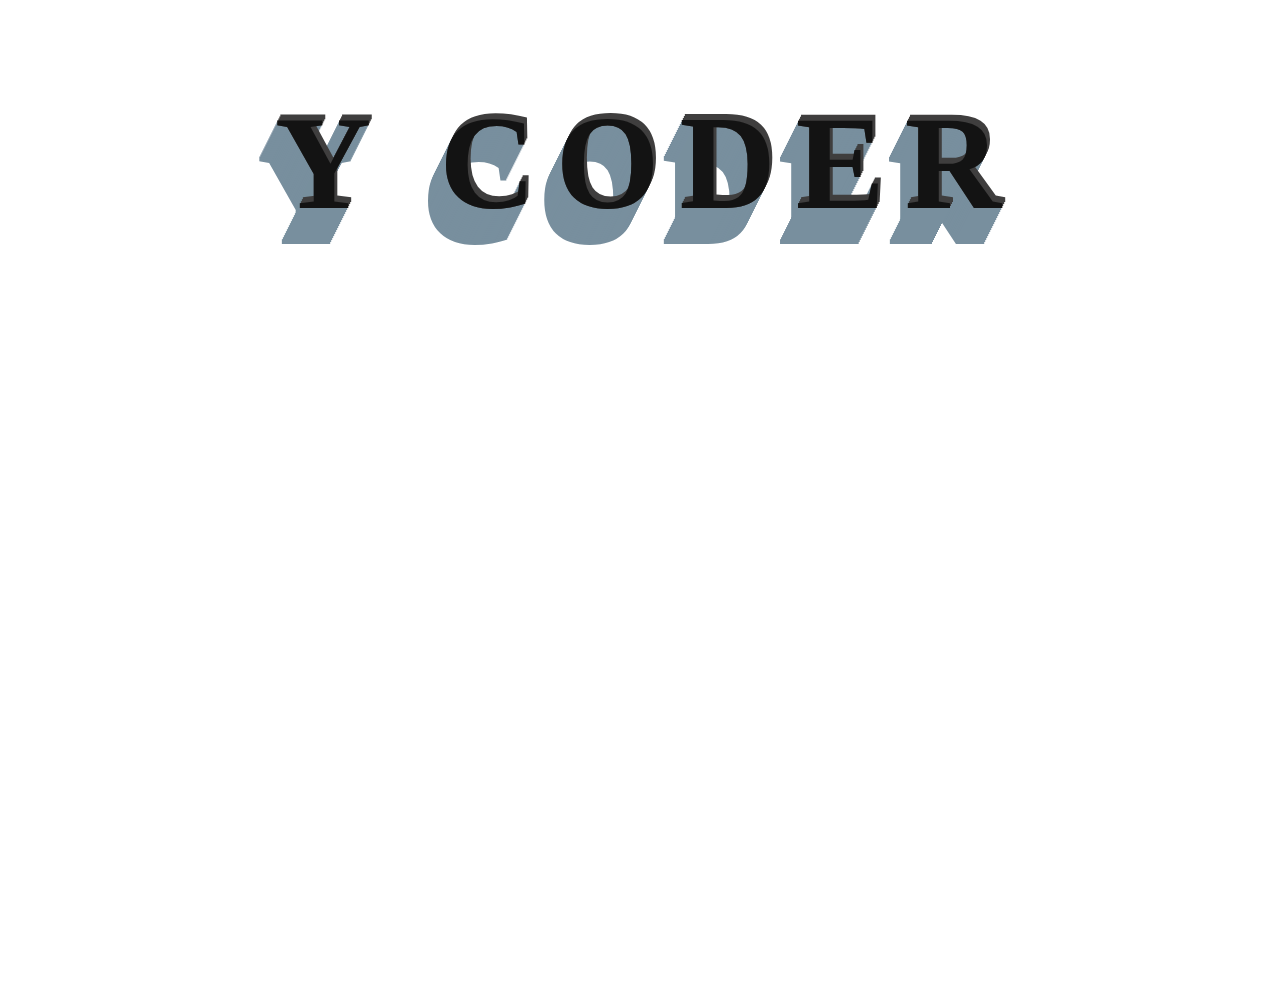
<file: index.html>
<!DOCTYPE html>
<html lang="en">
<head>
    <meta charset="UTF-8">
    <meta name="viewport" content="width=device-width, initial-scale=1.0">
    <title>Document</title>
    <style>
        div{
            position: absolute;
            width: 100%;
            height: 100%;
        }
        h1{
            line-height: 100%;
            font-size: 100pt;
            text-align: center;
            text-transform: uppercase;
            text-rendering: optimizeLegibility;
            height: 100%;
            width: 100%;
            color: #131313;
            letter-spacing: 0.15em;
            text-shadow: 3px -6px 0px #3f3e3e,
            2px -4px 0px #3f3e3e,
            1px -2px 0px #3f3e3e,
            0px 0px 0px #3f3e3e,
            -1px 2px 0px #788f9e,
            -2px 4px 0px #788f9e,
            -3px 6px 0px #788f9e,
            -4px 8px 0px #788f9e,
            -5px 10px 0px #788f9e,
            -6px 12px 0px #788f9e,
            -7px 14px 0px #788f9e,
            -8px 16px 0px #788f9e,
            -9px 18px 0px #788f9e,
            -10px 20px 0px #788f9e,
            -11px 22px 0px #788f9e,
            -12px 24px 0px #788f9e,
            -13px 26px 0px #788f9e,
            -14px 28px 0px #788f9e,
            -15px 30px 0px #788f9e,
            -16px 32px 0px #788f9e,
            -17px 34px 0px #788f9e,
            -18px 36px 0px #788f9e;
        }
    </style>
</head>
<body>
    <div>
        <h1>Y Coder</h1>
    </div>
</body>
</html>
</file>
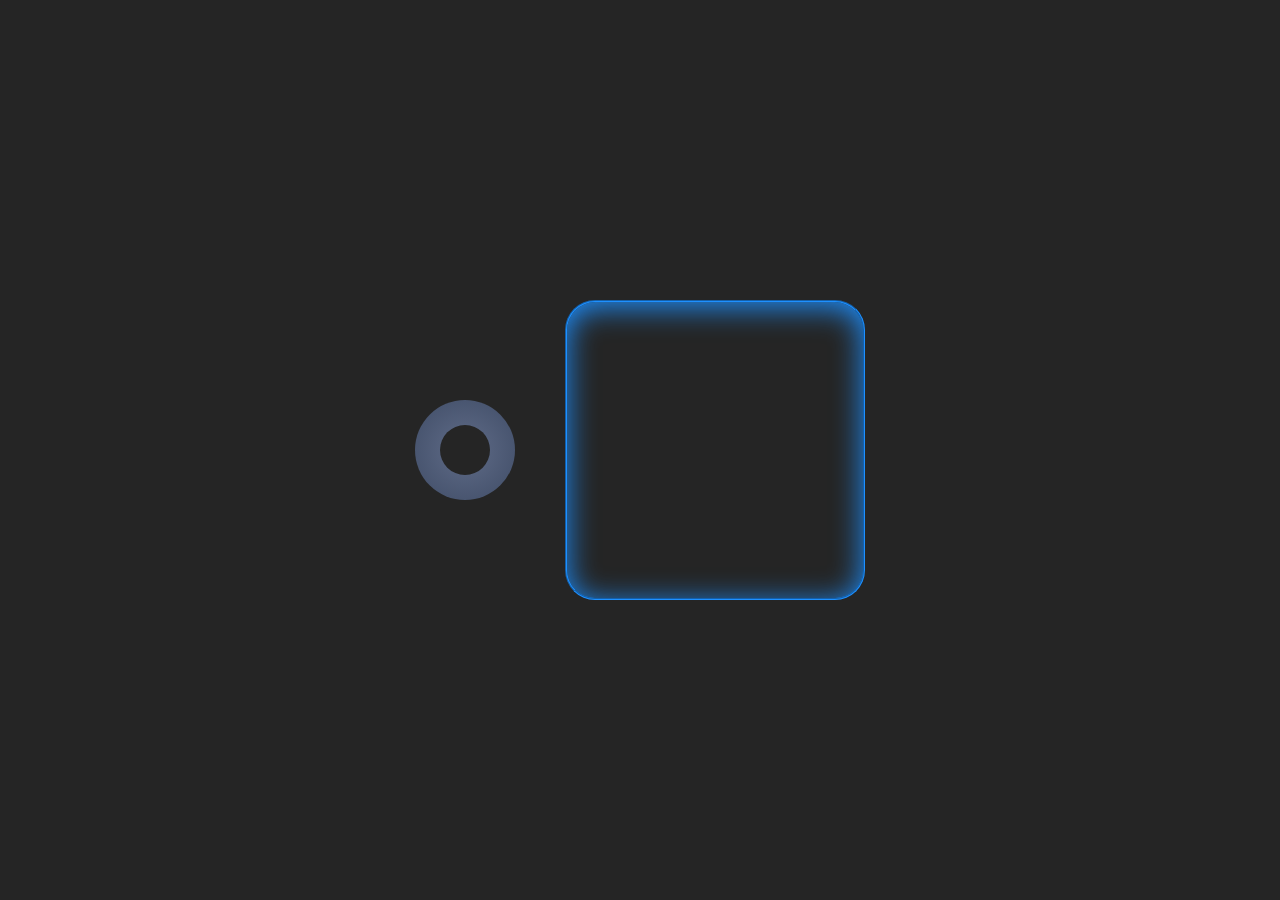
<file: Music/index.html>
<!DOCTYPE html>
<html lang="en">
<head>
    <meta charset="UTF-8">
    <meta name="viewport" content="width=device-width, initial-scale=1.0">
    <title>Music Bar</title>
    <link rel="stylesheet" href="style.css">
</head>
<body>
    <div class="box">
        <label class="controlBox">
            <input type="checkbox">
            <div class="button"></div>
        </label>
        <div class="musicBar">
            <div style="--i:6"></div>
            <div style="--i:5"></div>
            <div style="--i:4"></div>
            <div style="--i:3"></div>
            <div style="--i:1"></div>
            <div style="--i:2"></div>
            <div style="--i:3"></div>
            <div style="--i:8"></div>
            <div style="--i:9"></div>
            <div style="--i:10"></div>
        </div>
    </div>
</body>
</html>
</file>
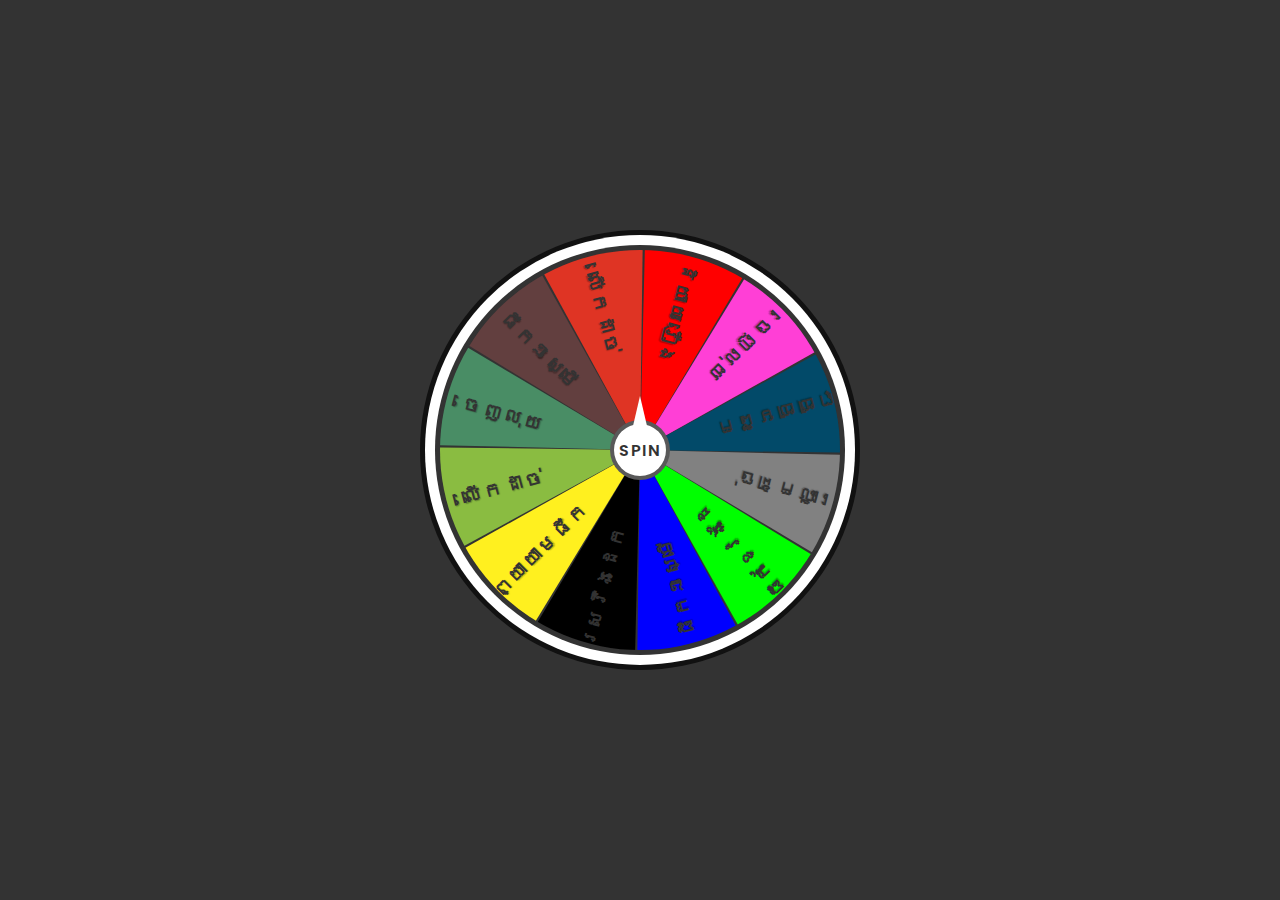
<file: SpinWheel/index.html>
<!DOCTYPE html>
<html lang="en">
<head>
    <meta charset="UTF-8">
    <meta name="viewport" content="width=device-width, initial-scale=1.0">
    <title>Spin Wheel</title>
    <link rel="stylesheet" href="style.css">
</head>
<body>
    <div class="container">
        <div class="spinBTN">spin</div>
        <div class="wheel">
            <div class="number" style="--i:1; --clr: #DF3424;"><span>លើកដាច់</span></div>
            <div class="number" style="--i:2;--clr:#FF0000;"><span>និយាយរឿង</span></div>
            <div class="number" style="--i:3;--clr:#FF3FD6;"><span>ចេញលុយ</span></div>
            <div class="number" style="--i:4;--clr:#024A69;"><span>ព្យាយាមផឹក<span></div>
            <div class="number" style="--i:5;--clr:#818181;"><span>លើកដាច់</span></div>
            <div class="number" style="--i:6;--clr:#00FF00;"><span>ផឹកខ្វែងដៃ</span></div>
            <div class="number" style="--i:7;--clr:#0000FF;"><span>ផឹក១ស្មើ</span></div>
            <div class="number" style="--i:8;--clr:#000000;"><span>ស្រវឹងដេក</span></div>
            <div class="number" style="--i:9;--clr:#FFF01F;"><span>ព្យាយាមផឹក</span></div>
            <div class="number" style="--i:10;--clr:#8ABC41;"><span>លើកដាច់</span></div>
            <div class="number" style="--i:11;--clr: rgb(73, 141, 101);"><span>ចេញលុយ</span></div>
            <div class="number" style="--i:12;--clr:#623f3f;"><span>ផឹក១ស្មើ</span></div>
        </div>
    </div>
    <script>
        let wheel = document.querySelector('.wheel');
        let spinBTN = document.querySelector('.spinBTN');
        let value = Math.ceil(Math.random() * 3000);

        //creatd click event button spin
        spinBTN.onclick = function(){
            wheel.style.transform = "rotate("+ value +"deg)";
            value += Math.ceil(Math.random() * 3000);
        }
    </script>
</body>
</html>
</file>
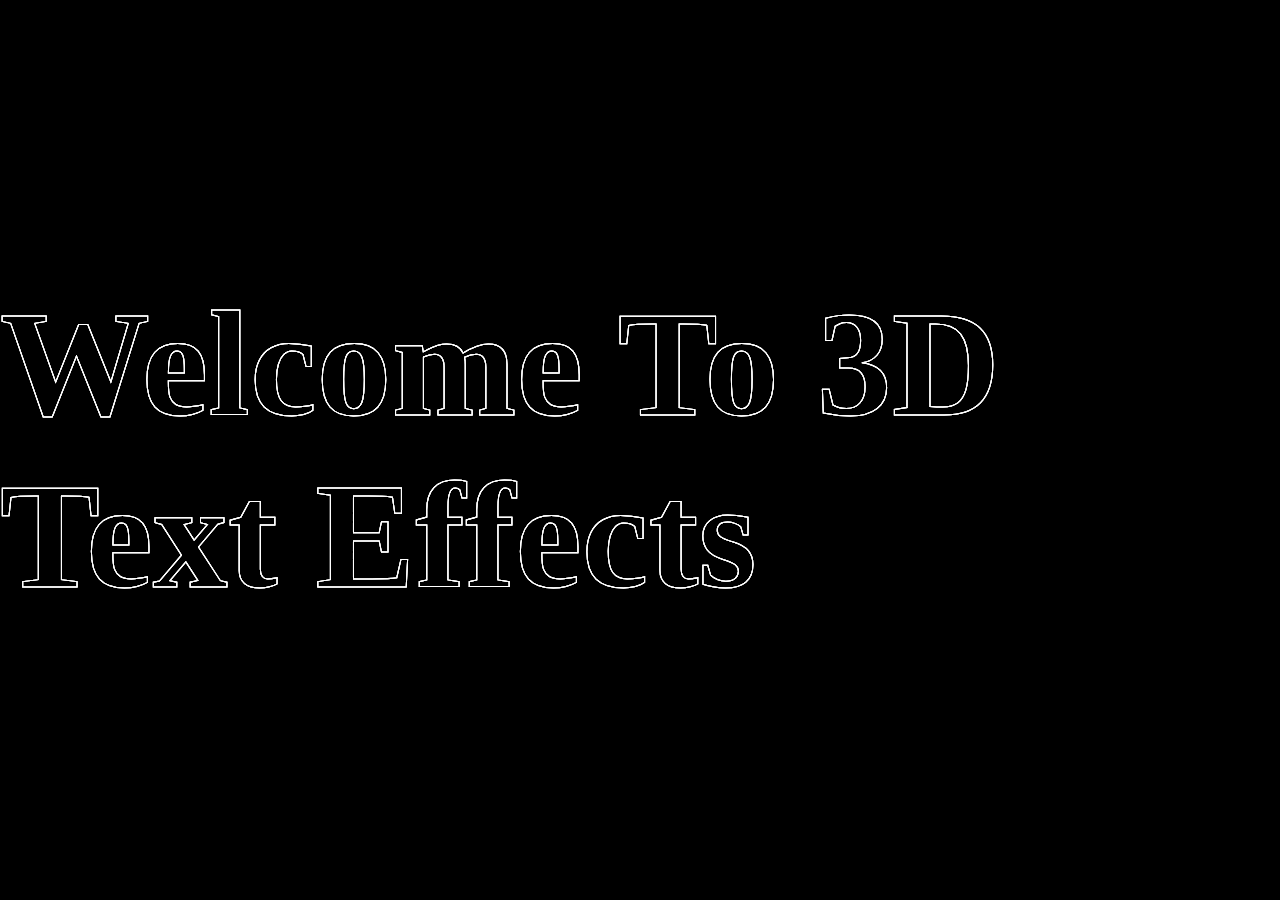
<file: 3D Text Effects/3D 1/index.html>
<!DOCTYPE html>
<html lang="en">
<head>
    <meta charset="UTF-8">
    <meta name="viewport" content="width=device-width, initial-scale=1.0">
    <title>3D Text Effects</title>
    <link rel="stylesheet" href="style.css">
</head>
<body>
    <div><h1>Welcome To 3D Text Effects</h1></div>
</body>
</html>
</file>
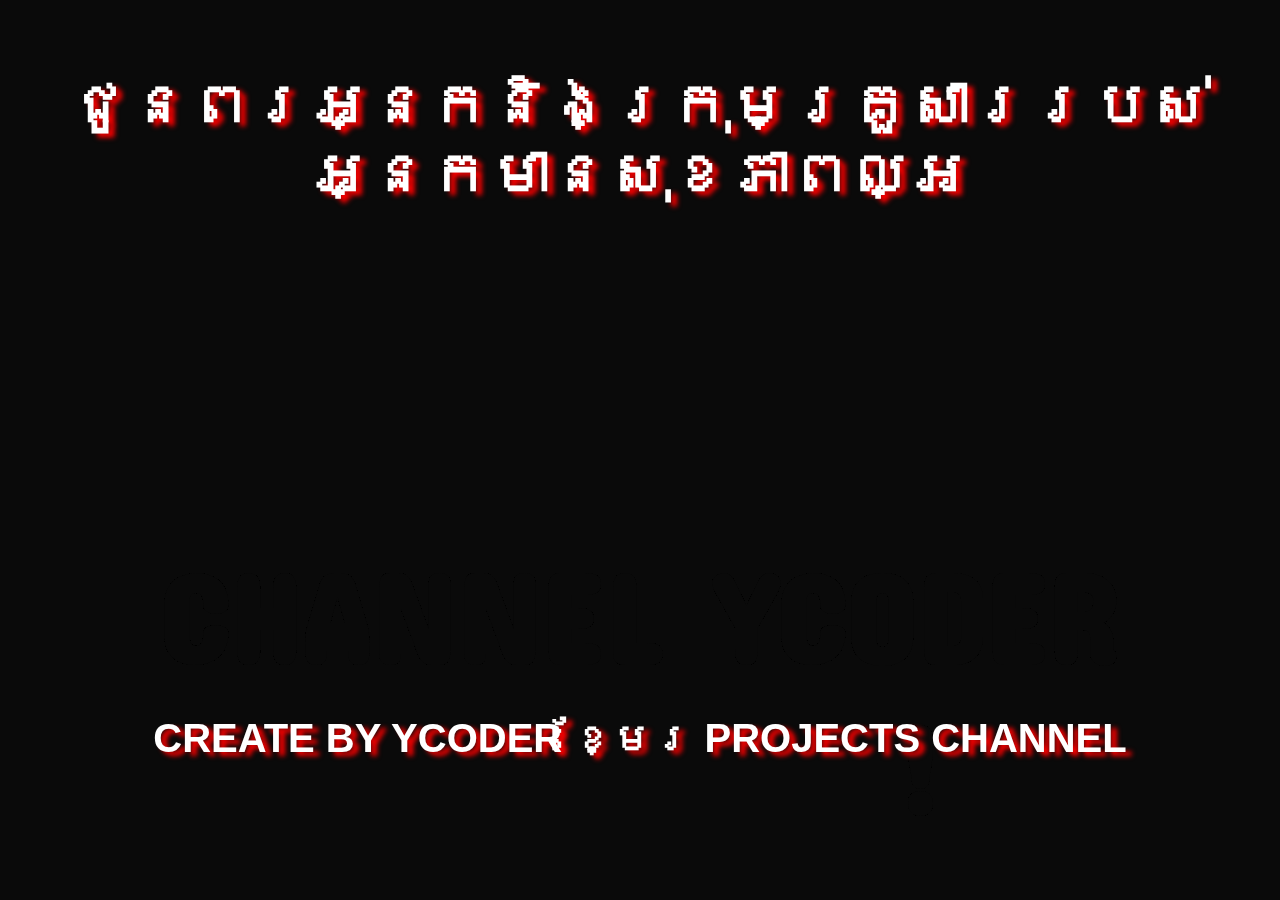
<file: 3D Text Effects/3D 2/index.html>
<!DOCTYPE html>
<html lang="en">
<head>
    <meta charset="UTF-8">
    <meta name="viewport" content="width=device-width, initial-scale=1.0">
    <title>3D Text Effects Animation</title>
    <link rel="stylesheet" href="style.css">
</head>
<body>
    <figure>
        <h1>សម្រាប់អ្នកទស្សនាក្នុង Channel YCoder ទាំងអស់ ! </h1>
        <h1>សម្រាប់អ្នកទស្សនាក្នុង Channel YCoder ទាំងអស់ ! </h1>
        <h1>សម្រាប់អ្នកទស្សនាក្នុង Channel YCoder ទាំងអស់ ! </h1>
        <h1>សម្រាប់អ្នកទស្សនាក្នុង Channel YCoder ទាំងអស់ ! </h1>
        <h1>សម្រាប់អ្នកទស្សនាក្នុង Channel YCoder ទាំងអស់ ! </h1>
        <h1>សម្រាប់អ្នកទស្សនាក្នុង Channel YCoder ទាំងអស់ ! </h1>
        <h1>សម្រាប់អ្នកទស្សនាក្នុង Channel YCoder ទាំងអស់ ! </h1>
        <h1>សម្រាប់អ្នកទស្សនាក្នុង Channel YCoder ទាំងអស់ ! </h1>
        <h1>សម្រាប់អ្នកទស្សនាក្នុង Channel YCoder ទាំងអស់ ! </h1>
        <h1>សម្រាប់អ្នកទស្សនាក្នុង Channel YCoder ទាំងអស់ ! </h1>
        <!-- 10 -->
    </figure>
    <h2>ជូនពរអ្នកនិងក្រុមគ្រួសាររបស់អ្នកមានសុខភាពល្អ</h2>
    <h3>Create By YCoder ខ្មែរ Projects Channel</h3>
</body>
</html>
</file>
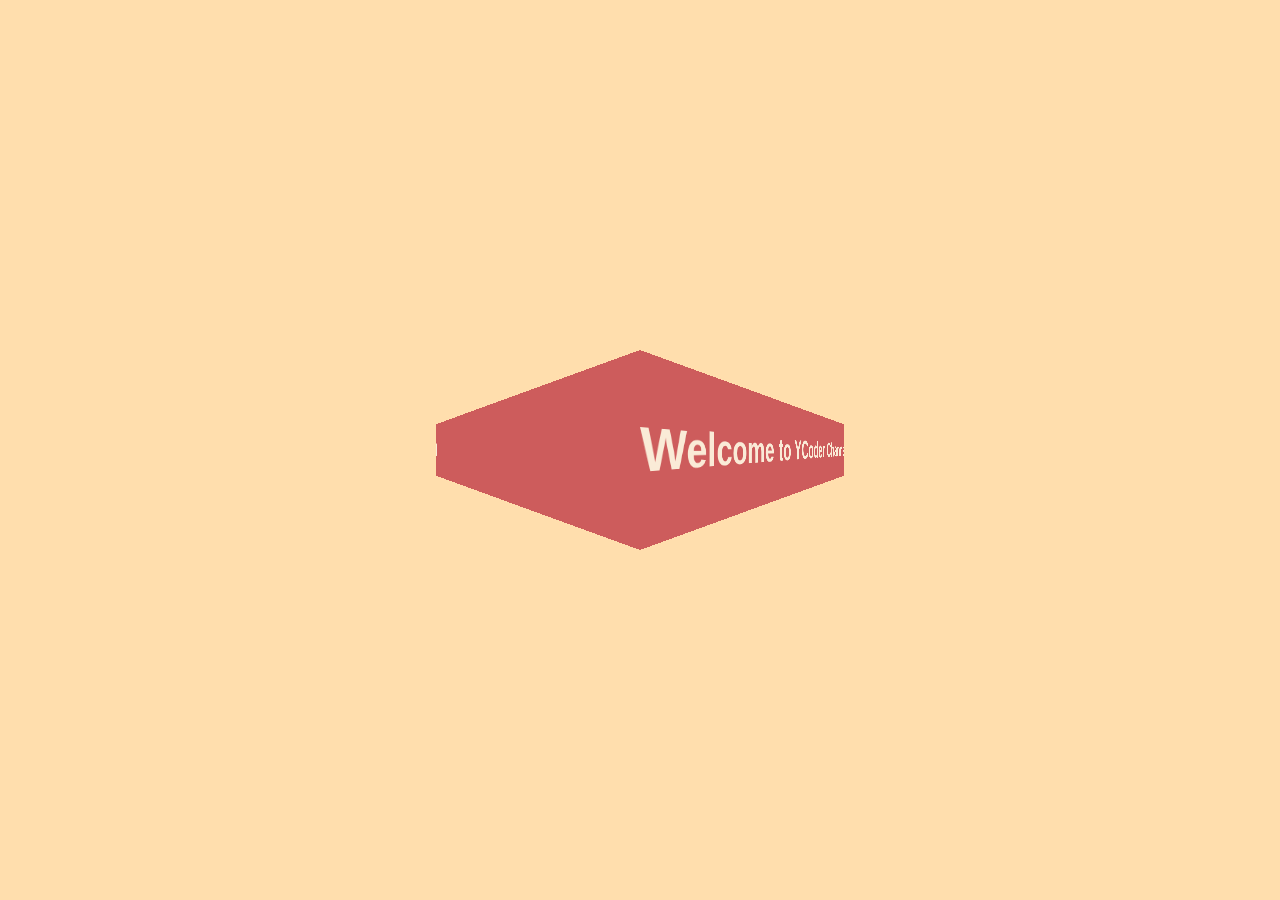
<file: 3D Text Effects/3D 3/index.html>
<!DOCTYPE html>
<html lang="en">
<head>
    <meta charset="UTF-8">
    <meta name="viewport" content="width=device-width, initial-scale=1.0">
    <title>Document</title>
    <link rel="stylesheet" href="style.css">
</head>
<body>
    <div class="box">
        <div class="inner">
            <span>Welcome to YCoder Channel</span>
        </div>
        <div class="inner">
            <span>Welcome to YCoder Channel</span>
        </div>
    </div>
</body>
</html>
</file>
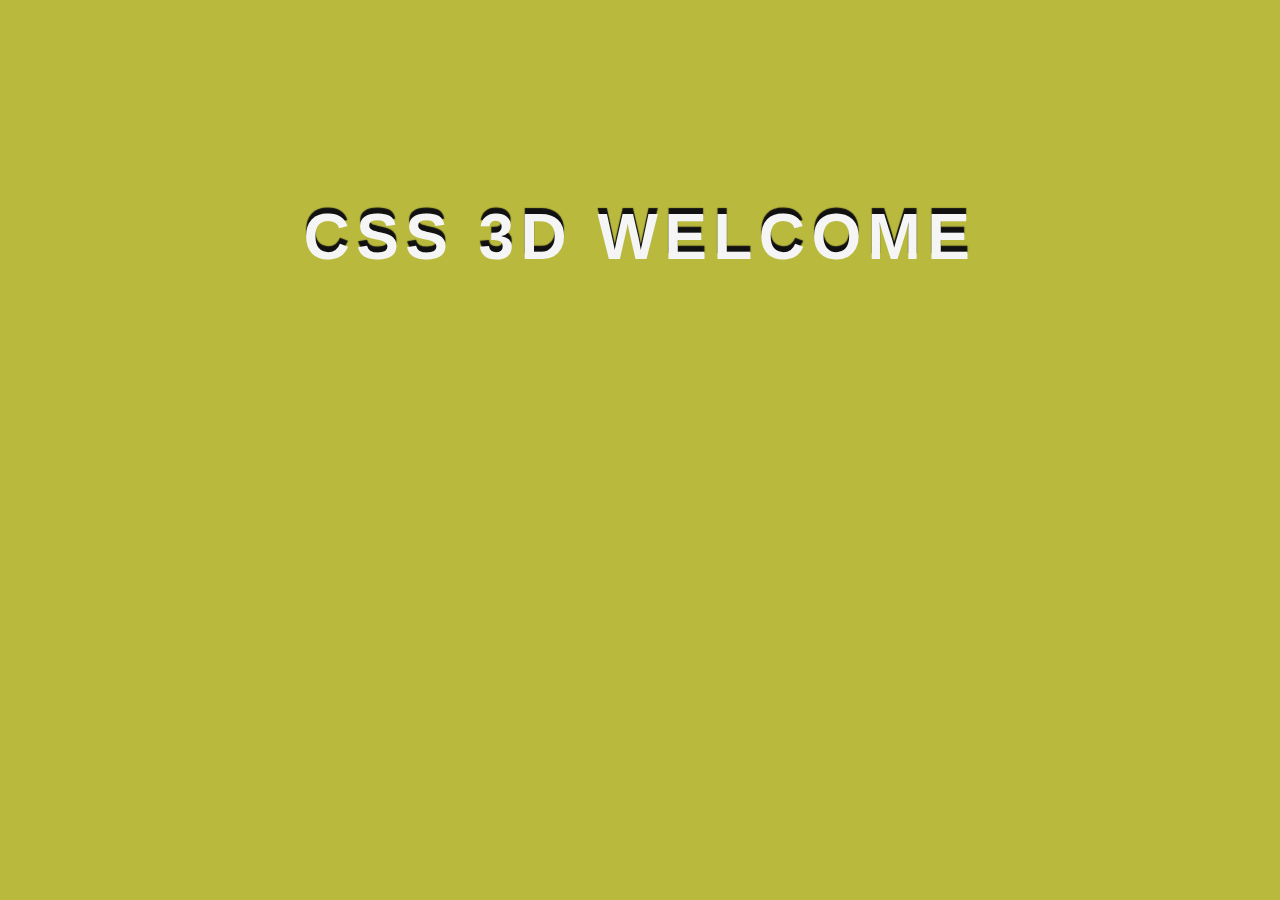
<file: 3D Text Effects/3D 5/index.html>
<!DOCTYPE html>
<html lang="en">
<head>
    <meta charset="UTF-8">
    <meta name="viewport" content="width=device-width, initial-scale=1.0">
    <title>css 3D text effects animation</title>
    <style media="screen">
        body{
            background-color: #b9b93e;
            font-family: sans-serif;
        }
        div{
            width: 800px;
            height: 100px;
            margin: 200px auto;
            perspective: 1000px;
            perspective-origin: 50% -200px;
        }
        h1{
            text-align: center;
            text-transform: uppercase;
            font-weight: 900;
            font-size: 4em;
            letter-spacing: 0.1em;
            color: whitesmoke;
            animation: root 2s ease-in-out alternate infinite;
        }
        @keyframes root{
            from{
                transform:  rotateY(-10deg);
                text-shadow: 1px -1px #ccc,
                2px -1px #bbb,
                3px -2px #aaa,
                4px -2px #999,
                5px -3px #888,
                6px -3px #777;
            }
            to{
                transform: rotateY(10deg);
                text-shadow: -1px -1px #ccc,
                -2px -1px #bbb,
                -3px -2px #aaa,
                -4px -2px #999,
                -5px -3px #888,
                -6px -3px #777;
            }
        }

        h1::before{
            content: attr(data-shadow);
            color: transparent;
            text-shadow: 0 0 1px #111;
            position: absolute;
            z-index: -1;
            margin: -0.1em 0 0 0 ;
            animation: skey 2s ease-in-out alternate infinite;
            transform-origin: bottom;
        }
        @keyframes skey{
            from{
                transform: scaleY(0.3) skewX(-15deg);
            }
            to{
                transform: scaleY(0.3) skewX(-20deg);
            }
        }
    </style>
</head>
<body>
    <div>
        <h1 data-shadow="CSS 3D Welcome">CSS 3D Welcome</h1>
        <!-- create by YCoder ខ្មែរ Projects -->
    </div>
</body>
</html>
</file>
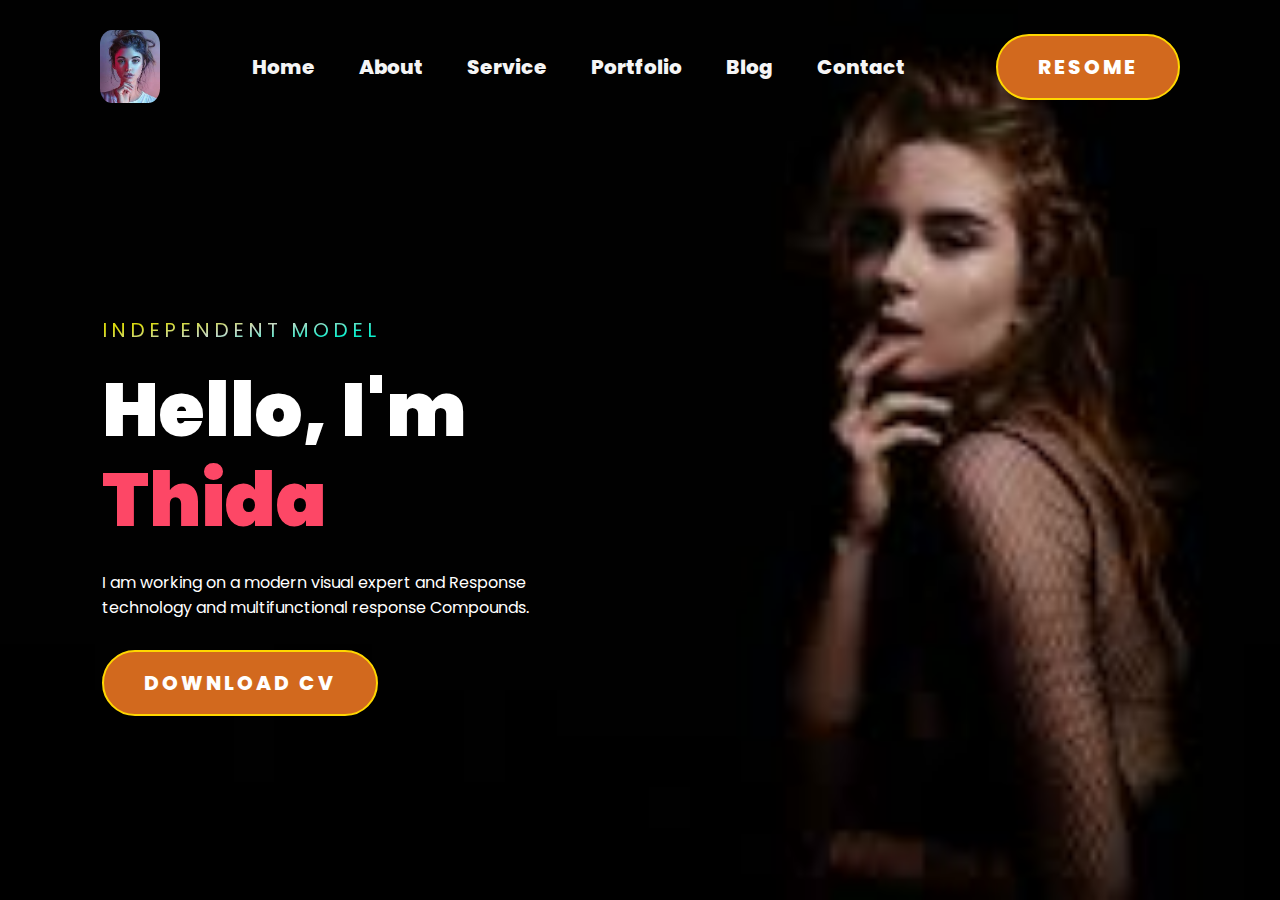
<file: Portfolio/Protfolio-1/index.html>
<!DOCTYPE html>
<html lang="en">
<head>
    <meta charset="UTF-8">
    <meta name="viewport" content="width=device-width, initial-scale=1.0">
    <title>Personal Portfolio Website</title>
    <link rel="stylesheet" href="style.css">
</head>
<body>
    <div class="hero">
        <nav>
            <img src="img/thida.jpg" alt="Thida" class="logo">
            <ul>
                <li><a href="#">Home</a></li>
                <li><a href="#">About</a></li>
                <li><a href="#">Service</a></li>
                <li><a href="#">Portfolio</a></li>
                <li><a href="#">Blog</a></li>
                <li><a href="#">Contact</a></li>
            </ul>
            <a href="fakeCV/Thida.pdf" class="btn">Resome</a>
        </nav>
        <div class="content">
            <span class="title">Independent model</span>
            <h1>Hello, I'm <span>Thida</span></h1>
            <p>I am working on a modern visual expert and
                Response technology and multifunctional response
               Compounds.
            </p>
            <a href="fakeCV/Thida.pdf" class="btn">Download CV</a>
        </div>
    </div>
</body>
</html>
</file>
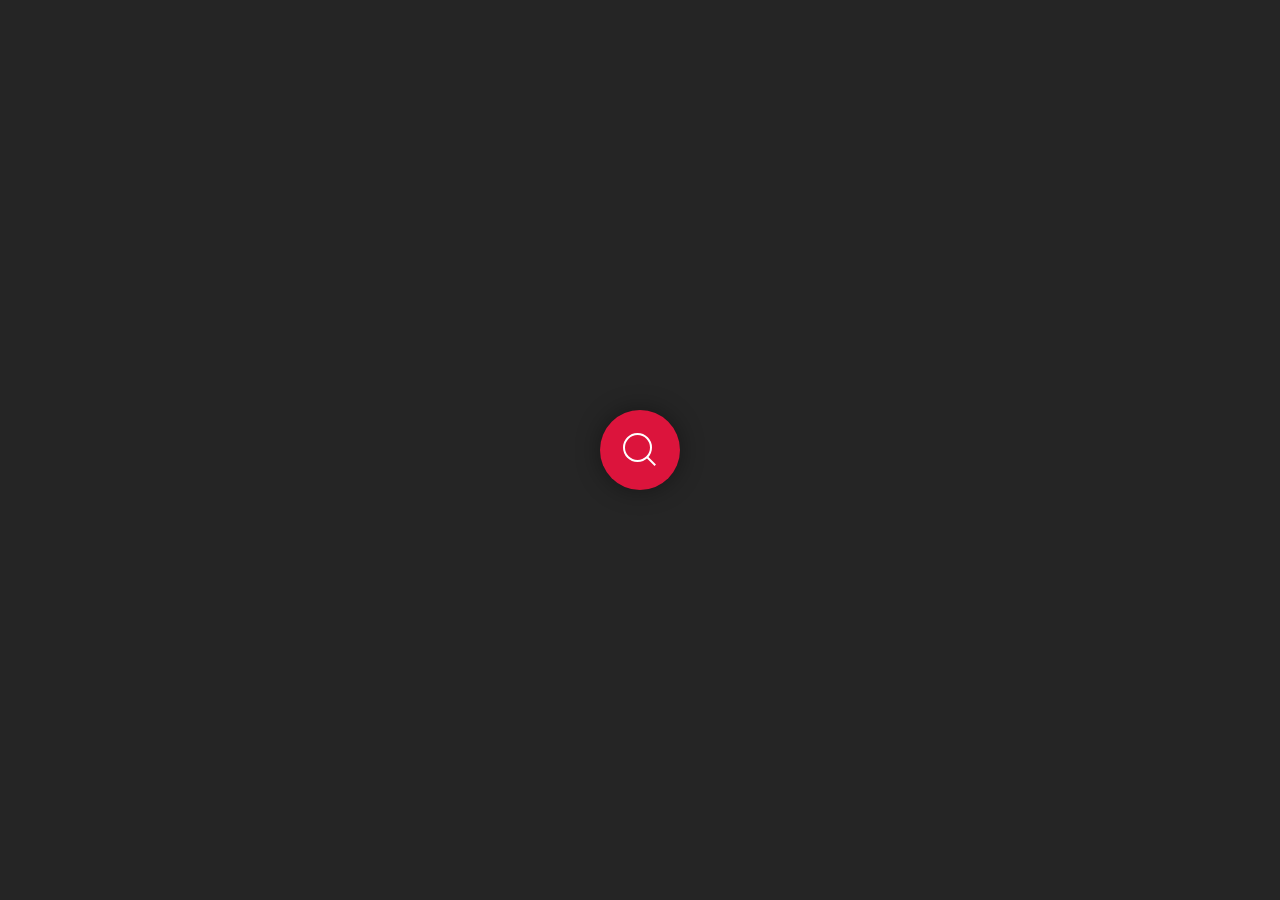
<file: Search Bar/search1/index.html>
<!DOCTYPE html>
<html lang="en">
<head>
    <meta charset="UTF-8">
    <meta name="viewport" content="width=device-width, initial-scale=1.0">
    <title>Search Bar</title>
    <style>
        *{
            margin: 0;
            padding: 0;
            box-sizing: border-box;
        }
        html, body{
            width: 100%;

            height: 100%;
        }
        body{
            background: #252525;
        }
        .container{
            position: absolute;
            margin: auto;
            top: 0;
            left: 0;
            right: 0;
            bottom: 0;
            width: 300px;
            height: 100px;
        }
        .container .search{
            position: absolute;
            margin: auto;
            top: 0;
            left: 0;
            right: 0;
            bottom: 0;
            width: 80px;
            height: 80px;
            background: crimson;
            border-radius: 50%;
            transition: all 1s;
            z-index: 4;
            box-shadow: 0 0 25px 0 rgba(0, 0, 0, 0.4);
        }
        .container .search:hover{
            cursor: pointer;
        }
        .container .search::before{
            content: "";
            position: absolute;
            margin: auto;
            top: 22px;
            right: 0;
            bottom: 0;
            left: 22px;
            background: white;
            width: 12px;
            height: 2px;
            transform: rotate(45deg);
            transition: all 0.5s;
        }
        .container .search::after{
            content: "";
            position: absolute;
            margin: auto;
            top: -5px;
            right: 0;
            bottom: 0;
            left: -5px;
            width: 25px;
            height: 25px;
            border-radius: 50%;
            border: 2px solid white;
            transition: all 0.5s;
        }
        .container input{
            font-family: 'Courier New', Courier, monospace;
            position: absolute;
            margin: auto;
            top: 0;
            right: 0;
            bottom: 0;
            left: 0;
            width: 50px;
            height: 50px;
            outline: none;
            border: none;
            background: crimson;
            color: white;
            text-shadow: 0 0 10px crimson;
            padding: 0 80px 0 20px;
            border-radius: 30px;
            box-shadow: 0 0 25px 0 crimson,
                        0 20px 25px rgba(0, 0, 0, 0.2);
            transition: all 1s;
            opacity: 0;
            z-index: 5;
            font-weight: bolder;
            letter-spacing: 0.1em;
        }
        .container input:hover{
            cursor: pointer;
        }
        .container input:focus{
            width: 300px;
            opacity: 1;
            cursor: text;
        }
        .container input:focus ~ .search{
            right: -250px;
            background: #151515;
            z-index: 6;
        }
        .container input:focus~.search::before{
            top: 0;
            left: 0;
            width: 25px;
        }
        .container input:focus~.search::after{
            top: 0;
            left: 0;
            width: 25px;
            height: 2px;
            border: none;
            background: white;
            border-radius: 0%;
            transform: rotate(-45deg);
        }
        .container input::placeholder{
            color: white;
            opacity: 0.5;
            font-weight: bolder;
        }
    </style>
</head>
<body>
    <div class="container">
        <input type="text" placeholder="Search.....">
        <div class="search"></div>
    </div>
</body>
</html>
</file>
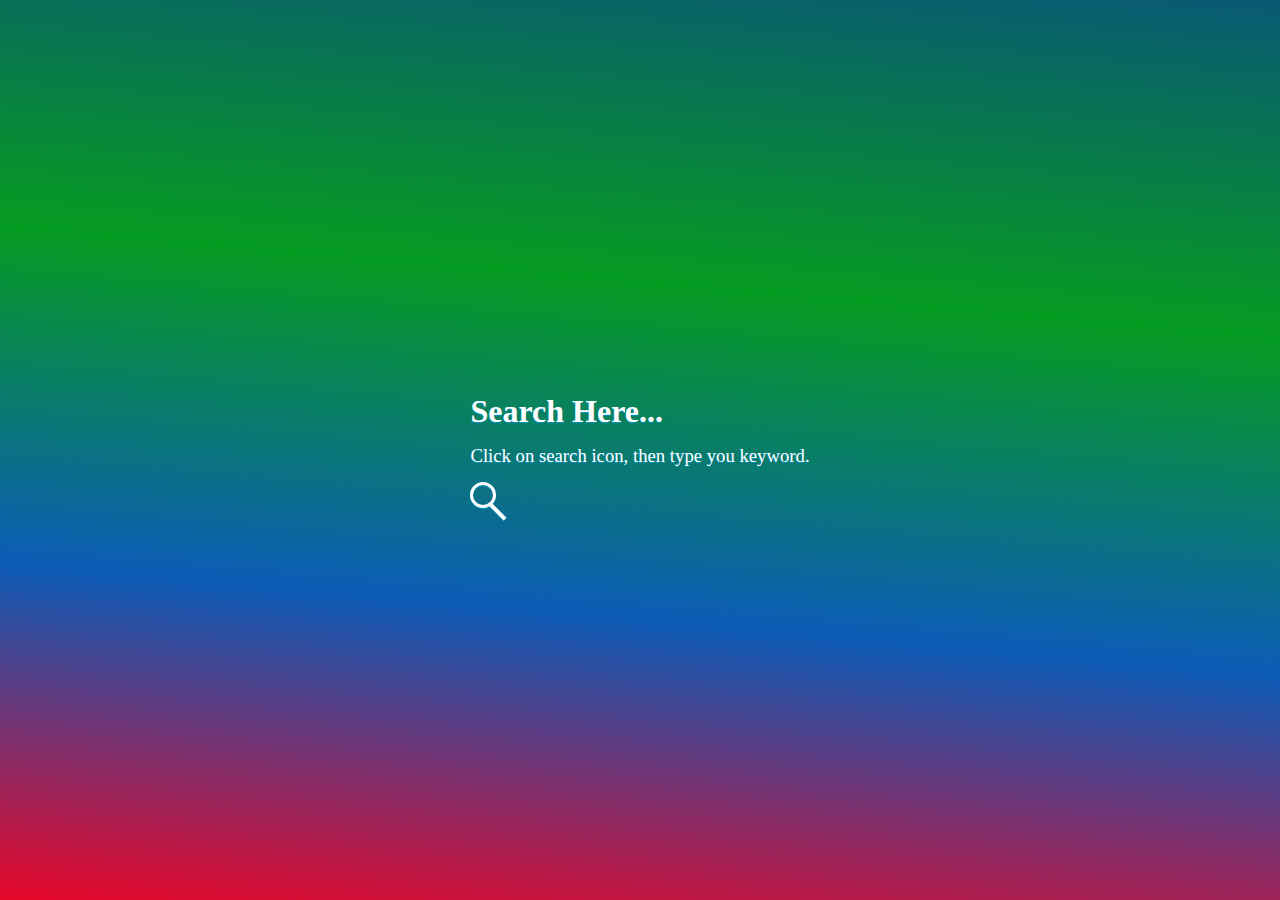
<file: Search Bar/search2/index.html>
<!DOCTYPE html>
<html lang="en">
<head>
    <meta charset="UTF-8">
    <meta name="viewport" content="width=device-width, initial-scale=1.0">
    <title>Search Bar 2</title>
    <link rel="stylesheet" href="style.css">
</head>
<body>
    <div class="flexbox">
        <div class="search">
            <h1>Search Here...</h1>
            <h3>Click on search icon, then type you keyword.</h3>
            <div>
                <input type="text" placeholder="Search....." required>
            </div>
        </div>
    </div>
</body>
</html>
</file>
<file: Music/style.css>
*{
    margin: 0;
    padding: 0;
    box-sizing: border-box;
}
body{
    background: #252525;
    display: flex;
    justify-content: center;
    align-items: center;
    height: 100vh;
}
.box{
    position: relative;
    display: flex;
    justify-content: center;
    align-items: center;
    width: 500px;
    height: 500px;
}
input{
    height: 0;
    width: 0;
}
.controlBox{
    position: relative;
    display: flex;
    cursor: pointer;
    width: 100px;
    height: 100px;
    background: #606c88;
    border-radius: 50%;
    background: -webkit-radial-gradient(circle, #606c88 0%, #3f4c66 100%);
    background: radial-gradient(circle, #606c88 0%, #3f4c66 100%);
}
.controlBox .button{
    position: absolute;
    width: 50px;
    height: 50px;
    background: #252525;
    margin-top: 25px;
    margin-left: 25px;
    border-radius: 50%;
}

.controlBox:has(input:checked) .button{
    box-shadow: 0 0 30px 20px deepskyblue,
    inset 0 60px 0px deepskyblue;

}


.musicBar{
    display: flex;
    justify-content: center;
    align-items: center;
    width: 300px;
    height: 300px;
    box-shadow: inset 0 5px 30px dodgerblue;
    margin-left: 50px;
    border-radius: 30px;
    border: 2px groove dodgerblue;
}
.musicBar div{
    position: relative;
    width: 20px;
    height: 20px;
    background-color: transparent;
    margin: 0 2px 0 2px;
    border-radius: 30px;
}
.controlBox:has(input:checked) + .musicBar div{
    box-shadow: 0 0 50px deepskyblue;
    animation: anime 1s infinite linear;
    animation-delay: calc(var(--i)*0.2s);
}
@keyframes anime{
    0%{
        height: 5%;
        background-color: yellow;
        filter: hue-rotate(90deg);
    }
    20%{
        height: 60%;
        background-color: white;
        filter: hue-rotate(90deg);
    }
    40%{
        height: 40%;
        background-color: deepskyblue;
        filter: hue-rotate(180deg);
    }
    60%{
        height: 90%;
        background-color: springgreen;
        filter: hue-rotate(90deg);
    }
    80%{
        height: 15%;
        background-color: pink;
        filter: hue-rotate(90deg);
    }
    100%{
        height: 5%;
        background-color: deeppink;
        filter: hue-rotate(180deg);
    }
}
</file>
<file: SpinWheel/style.css>
@import url('https://fonts.googleapis.com/css2?family=Didact+Gothic&family=Poppins:ital,wght@0,100;0,200;0,300;0,400;0,500;1,100;1,200;1,300;1,400;1,500&display=swap');

*{
    margin: 0;
    padding: 0;
    box-sizing: border-box;
    font-family: 'Poppins', sans-serif;
}
body{
    display: flex;
    justify-content: center;
    align-items: center;
    min-height: 100vh;
    background-color: #333;
}
.container{
    position: relative;
    width: 400px;
    height: 400px;
    display: flex;
    justify-content: center;
    align-items: center;
}
.container .spinBTN{
    position: absolute;
    width: 60px;
    height: 60px;
    background: #fff;
    border-radius: 50%;
    z-index: 11;
    display: flex;
    justify-content: center;
    align-items: center;
    text-transform: uppercase;
    font-weight: 600;
    color: #333;
    letter-spacing: 0.1em;
    border: 4px solid rgba(0,0,0,0.65);
    cursor: pointer;
    user-select: none;
}
.container .spinBTN::before{
    content: "";
    position: absolute;
    top: -28px;
    height: 30px;
    width: 20px;
    background: #fff;
    clip-path: polygon(50% 0, 15% 100%, 85% 100%); 
}
.container .wheel{
    position: absolute;
    top: 0;
    left: 0;
    width: 100%;
    height: 100%;
    background: #333;
    border-radius: 50%;
    overflow: hidden; 
    box-shadow: 0 0 0 5px #333,
                0 0 0 15px #fff,
                0 0 0 20px #111;
    transition: transform 2s ease-in-out;
}
.container .wheel .number{
    position: absolute;
    width: 50%;
    height: 50%;
    background: var(--clr);
    transform-origin: bottom right;
    transform: rotate(calc(30deg * var(--i)));
    clip-path: polygon(0 0,44% 0, 100% 100%, 0 39%); 
    display: flex;
    align-items: center;
    justify-content: center;
    user-select: none;
}
.container .wheel .number span{
    position: relative;
    transform: rotate(45deg);
    font-size: 1.2rem;
    letter-spacing: 2px;
    font-weight: 700;
    color: #333;
    text-shadow: 1px 1px 1px rgba(0,0,0,0.25);
}
/* .container .wheel .number span::after{
    content: "$";
    position: absolute;
    font-size: 0.75em;
    font-weight: 500; */
/* } */
</file>
<file: 3D Text Effects/3D 1/style.css>
*{
    background: #000;
    margin: 0;
    padding: 0;
}
div{
    display: flex;
    justify-content: center;
    align-items: center;
    height: 100vh;
}
h1{
    font-size: 150px;
    color: transparent;
    -webkit-text-stroke: 1px #fff;
    position: relative;
}
h1::before,
h1::after{
    content: "Welcome To 3D Text Effects";
    position: absolute;
    top:0;
    left: 0;
    transition: 0.5s;
}
h1:hover::before,
h1:focus::before{
    color: #f00;
    z-index: 1;
    -webkit-text-stroke: 1px #000;
    transform: translate(8px,-8px);
}
h1:hover::after,
h1:focus::after{
    color: #0ff;
    z-index: 2;
    -webkit-text-stroke: 1px #000;
    transform: translate(20px,-20px);
}
</file>
<file: 3D Text Effects/3D 2/style.css>
@import url('https://fonts.googleapis.com/css2?family=Concert+One&family=Didact+Gothic&family=Poppins:ital,wght@0,100;0,200;0,300;0,400;0,500;1,100;1,200;1,300;1,400;1,500&family=Roboto:ital,wght@0,100;0,300;0,400;0,500;0,900;1,100;1,300;1,400&display=swap');
*{
    box-sizing: border-box;
}
body{
    background: #0a0a0a;
    overflow: hidden;
    text-align: center;
}
figure{
    transform-origin: center center;
    transform-style: preserve-3d;
    animation: codestyle 5s ease-in-out infinite;
}
@keyframes codestyle {
    0%, 100%{
        transform: rotate3d(1,1,0,40deg);
    }
    25%{
        transform: rotate3d(-1,1,0,40deg);
    }
    50%{
        transform: rotate3d(-1,-1,0,40deg);
    }
    75%{
        transform: rotate3d(1,-1,0,40deg);
    }
}
h1{
    display: block;
    width: 100%;
    padding: 40px;
    line-height: 1.5;
    font: 900 8em 'Concert One', cursive;
    text-transform: uppercase;
    position: absolute;
    color: #0a0a0a;
    /* color: white; */
    top: 60px;

    animation: glow 10s ease-in-out infinite;
}
@keyframes glow {
    0%, 100%{
        text-shadow: 0 0 30px red;
    }
    25%{
        text-shadow: 0 0 30px orange;
    }
    50%{
        text-shadow: 0 0 30px forestgreen;
    }
    75%{
        text-shadow: 0  0 30px cyan ;
    }
}
h2{
    position: relative;
    top: 20px;
    font-size: 60px;
    text-transform: uppercase;
    font-weight: 800;
    text-shadow: 6px 4px 5px red;
    color: #fff;
    font-family: sans-serif;
}
h3{
    position: relative;
    top: 500px;
    left: 50%;
    transform: translate(-50%, -50%);
    text-align: center;
    text-transform: uppercase;
    color: #fff;
    font-size: 40px;
    font-weight: 900;
    text-shadow: 6px 4px 5px red;
    font-family: sans-serif;
}
h1:nth-child(2){
    transform: translateZ(5px);
}
h1:nth-child(3){
    transform: translateZ(10px);
}
h1:nth-child(4){
    transform: translateZ(15px);
}
h1:nth-child(5){
    transform: translateZ(20px);
}
h1:nth-child(6){
    transform: translateZ(25px);
}
h1:nth-child(7){
    transform: translateZ(30px);
}
h1:nth-child(8){
    transform: translateZ(35px);
}
h1:nth-child(9){
    transform: translateZ(40px);
}
h1:nth-child(10){
    transform: translateZ(45px);
}
</file>
<file: 3D Text Effects/3D 3/style.css>
html,
body{
    height: 100%;
    display: flex;
    align-items: center;
    justify-content: center;
    background-color: navajowhite;
}
.box{
    display: flex;
}
.box .inner{
    width: 850px;
    height: 200px;
    line-height: 200px;
    font-size: 4em;
    font-family: sans-serif;
    font-weight: bold;
    white-space: nowrap;
    overflow: hidden;
}
.box .inner:first-child{
    background-color: indianred;
    color: antiquewhite;
    transform-origin: right;
    transform: perspective(100px) rotateY(-20deg);
}
.box .inner:last-child{
    background-color: indianred;
    color: antiquewhite;
    transform-origin: left;
    transform: perspective(100px) rotateY(20deg);
}
.box .inner span{
    position: absolute;
    animation: nar 5s linear infinite;
}
.box .inner:first-child span{
    animation-delay: 2.5s;
    left: -100%;
}
@keyframes nar {
    from{
        left: 100%;
    }
    to{
        left: -100%;
    }
}
</file>
<file: Portfolio/Protfolio-1/style.css>
@import url('https://fonts.googleapis.com/css2?family=Concert+One&family=Didact+Gothic&family=Exo+2:ital,wght@0,300;0,400;0,500;0,600;0,700;0,800;1,200;1,300;1,400;1,500;1,600;1,800&family=Poppins:ital,wght@0,100;1,400&family=Roboto:ital,wght@0,100;0,300;0,400;0,500;0,900;1,100;1,300;1,400&family=Sarala:wght@400;700&display=swap');

  *{
    margin: 0;
    padding: 0;
    box-sizing: border-box;
    font-family: 'Poppins', sans-serif;
    
  }
  a{
    text-decoration: none;
  }
  .hero{
    width: 100%;
    height: 100vh;
    background: url(img/images.jpg);
    background-size: cover;
  }
  nav{
    display: flex;
    align-items: center;
    justify-content: space-between;
    padding: 30px 100px;
  }
  .logo{
    max-width: 60px;
    border-radius: 20%;
  }
  nav ul li{
    list-style: none;
    display: inline-block;
    padding: 10px 20px;
    font-size: 20px;
    font-weight: 800;
  }
  nav ul li a{
    color: whitesmoke;
    position: relative;
    padding: 5px 0;
  }
  nav ul li a:hover{
    color: goldenrod;
  }
  nav ul li a::after{
    content:  "";
    position: absolute;
    left: 0;
    width: 0;
    height: 3px;
    background: #fd4766;
    transition: 0.3s;
    bottom: 0;
  }
  nav ul li a:hover::after{
    width: 100%;
  }
  .btn{
    color: #fff;
    font-size: 20px;
    font-weight: 800;
    text-transform: uppercase;
    letter-spacing: 3px;
    padding: 16px 40px;
    background-color: chocolate;
    border-radius: 500px;
    display: inline-block;
    transition: all 0.4s ease-in-out;
    background-size: 152% 100%;
    border: 2px solid gold;
  }
  .btn:hover{
    background: transparent;
    border-color: white;
    color: yellow;
  }
  .content{
    position: absolute;
    top: 35%;
    left: 8%;
    color: white;
  }
  .content .title{
    color: rgb(218, 199, 199);
    font-size: 20px;
    text-transform: uppercase;
    letter-spacing: 4px;
    display: inline-block;
    margin-bottom: 20px;
    background: linear-gradient(170deg, rgb(218, 218, 17) 20.69%, rgb(197, 216, 197) 50.19%, rgb(12, 240, 205) 79.69%);
  -webkit-background-clip: text;
  -webkit-text-fill-color: transparent;
}
.content h1{
    font-size: 75px;
    font-weight: 900;
    line-height: 90px;
    text-transform: inherit;
    width: 70%;
}
.content h1 span{
    color: #fd4766;
}
.content p{
    width: 55%;
    margin-top: 25px;
    margin-bottom: 30px;
}
</file>
<file: Search Bar/search2/style.css>
*{
    padding: 0;
    margin: 0;
    box-sizing: border-box;
}
html,body{
    width: 100%;
    height: 100%;
}
.flexbox{
    background: linear-gradient(185deg, #095974, #069b21, #0c5cb7, #e70729);
    width: 100%;
    height: 100%;
    display: flex;
    justify-content: center;
    align-items: center;
}
.search{
    margin: 20px;
}
.search h3{
    font-weight: normal;
}
.search h1,
.search h3{
    color: white;
    margin-bottom: 15px;
    text-shadow: 0 1px #0091c2;
}
.search div{
    display: inline-block;
    position: relative;
    filter:drop-shadow(0 1px #0091c2);
}
.search div::after{
    content: "";
    background: white;
    width: 4px;
    height: 20px;
    position: absolute;
    top: 20px;
    right: -4px;
    transform: rotate(135deg);
}
.search div input{
    color: white;
    font-size: 16px;
    background: transparent;
    width: 25px;
    height: 25px;
    border-radius: 35px;
    padding: 10px;
    border: solid 3px white;
    outline: none;
    transition: width 0.5s;
}
.search div input::placeholder{
    color: #efefef;
    opacity: 0;
    transition: opacity 150ms ease-out;
}
.search div input:focus::placeholder{
    opacity: 1;
}
.search div input:focus,
.search div input:not(:placeholder-shown){
    width: 250px;
}
</file>
